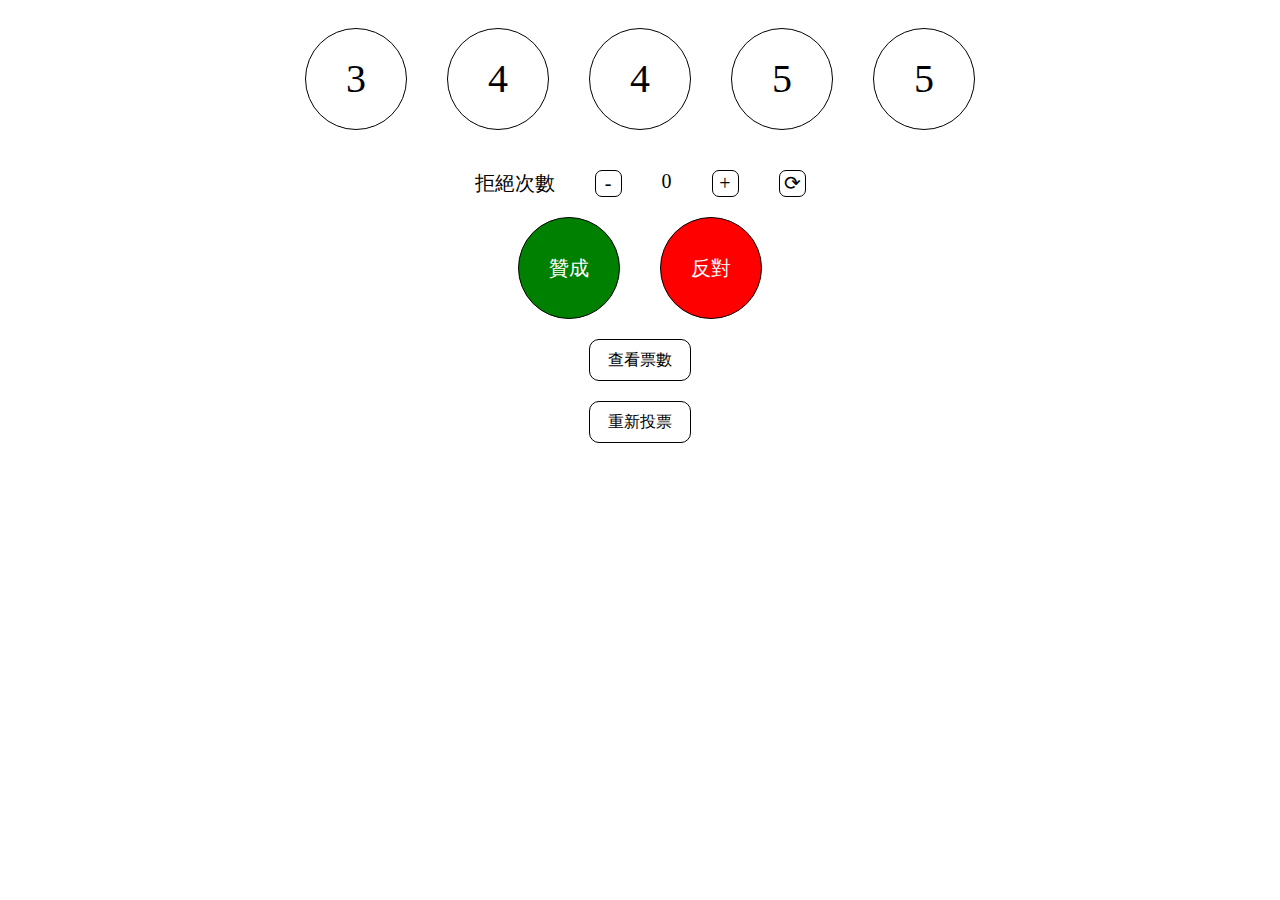
<file: 10.html>
<!DOCTYPE HTML>

<html>
	<head>
		<title>阿瓦隆</title>
		<meta charset="utf-8" />
		<meta name="viewport" content="width=device-width, initial-scale=1, user-scalable=no" />
		<link rel="stylesheet" href="style.css" />
  		<script src="https://cdnjs.cloudflare.com/ajax/libs/jquery/3.6.1/jquery.min.js"></script>
  		<script src="vote.js"></script>
	</head>
	<body>
		<div class="board">
			<div class="circle cir1">3</div>
			<div class="circle cir2">4</div>
			<div class="circle cir3">4</div>
			<div class="circle cir4">5</div>
			<div class="circle cir5">5</div>
		</div>

		<div class="dctimes">
			<div class="dctext">拒絕次數</div>
			<div class="min">-</div>
			<div class="times">0</div>
			<div class="add">+</div>
			<div class="re0">⟳</div>
		</div>

		<div class="choose">
			<div class="poll">
				<div class="ac">贊成</div>
				<div class="dc">反對</div>
			</div>
			<div class="check">查看票數</div>
			<div class="re">重新投票</div>
		</div>



		<!-- Scripts -->
			<script src="vote.js"></script>

	</body>
</html>
</file>
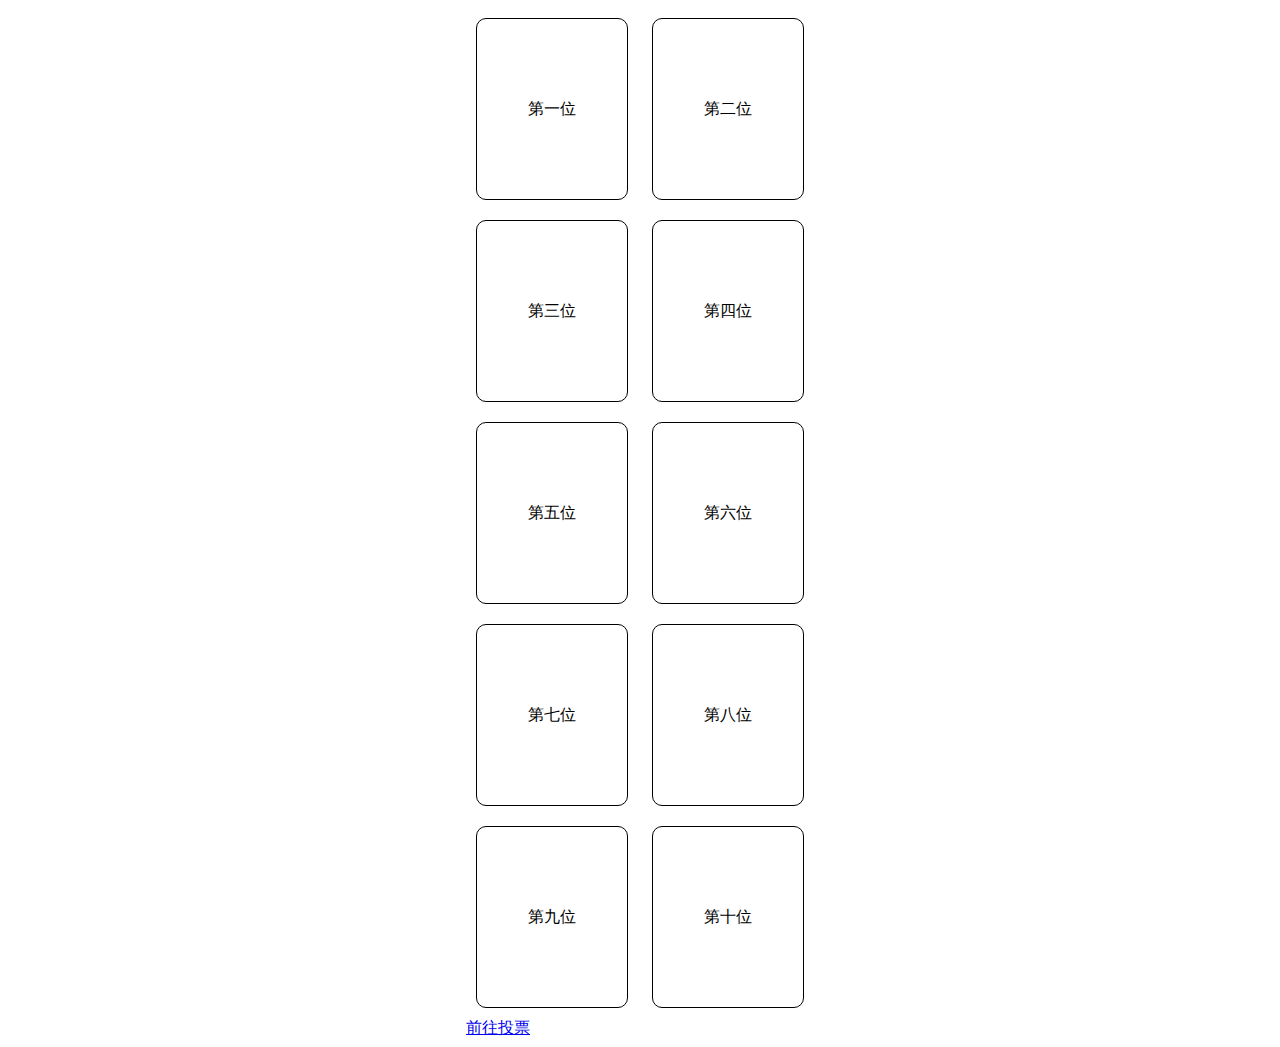
<file: 10people.html>
<!DOCTYPE HTML>

<html>
	<head>
		<title>阿瓦隆</title>
		<meta charset="utf-8" />
		<meta name="viewport" content="width=device-width, initial-scale=1, user-scalable=no" />
		<link rel="stylesheet" href="people.css" />
  		<script src="https://cdnjs.cloudflare.com/ajax/libs/jquery/3.6.1/jquery.min.js"></script>
  		<script src="10people.js"></script>
	</head>
	<body>
		<div class="cardcontent">
			<div class="card card1">第一位</div>
			<div class="card card2">第二位</div>
			<br>
			<div class="card card3">第三位</div>
			<div class="card card4">第四位</div>
			<br>
			<div class="card card5">第五位</div>
			<div class="card card6">第六位</div>
			<br>
			<div class="card card7">第七位</div>
			<div class="card card8">第八位</div>
			<br>
			<div class="card card9">第九位</div>
			<div class="card card10">第十位</div>
			<br>
			<a href="10.html">前往投票</a>
		</div>
	</body>
</html>
</file>
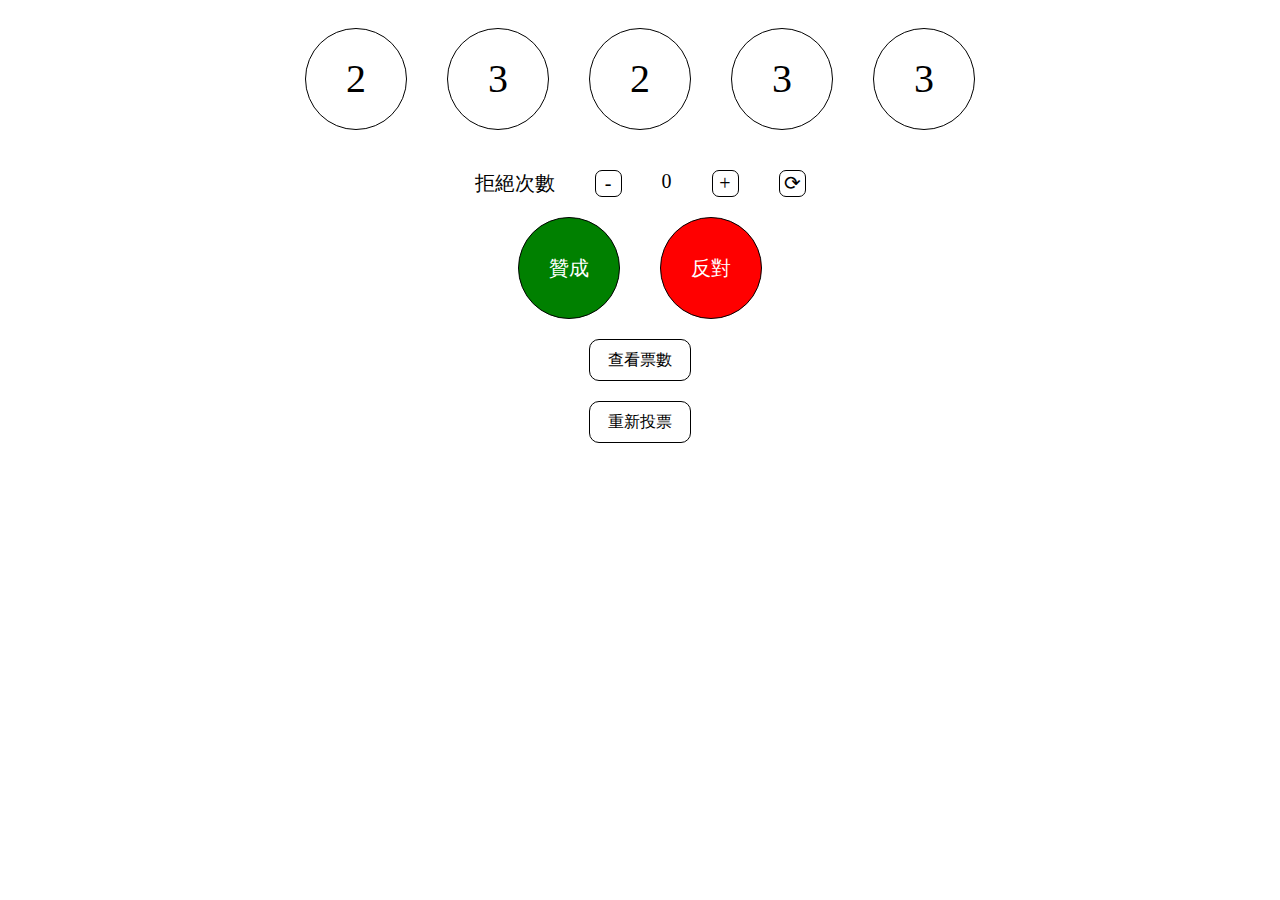
<file: 5.html>
<!DOCTYPE HTML>

<html>
	<head>
		<title>阿瓦隆</title>
		<meta charset="utf-8" />
		<meta name="viewport" content="width=device-width, initial-scale=1, user-scalable=no" />
		<link rel="stylesheet" href="style.css" />
  		<script src="https://cdnjs.cloudflare.com/ajax/libs/jquery/3.6.1/jquery.min.js"></script>
  		<script src="vote.js"></script>
	</head>
	<body>
		<div class="board">
			<div class="circle cir1">2</div>
			<div class="circle cir2">3</div>
			<div class="circle cir3">2</div>
			<div class="circle cir4">3</div>
			<div class="circle cir5">3</div>
		</div>

		<div class="dctimes">
			<div class="dctext">拒絕次數</div>
			<div class="min">-</div>
			<div class="times">0</div>
			<div class="add">+</div>
			<div class="re0">⟳</div>
		</div>

		<div class="choose">
			<div class="poll">
				<div class="ac">贊成</div>
				<div class="dc">反對</div>
			</div>
			<div class="check">查看票數</div>
			<div class="re">重新投票</div>
		</div>



		<!-- Scripts -->
			<script src="vote.js"></script>

	</body>
</html>
</file>
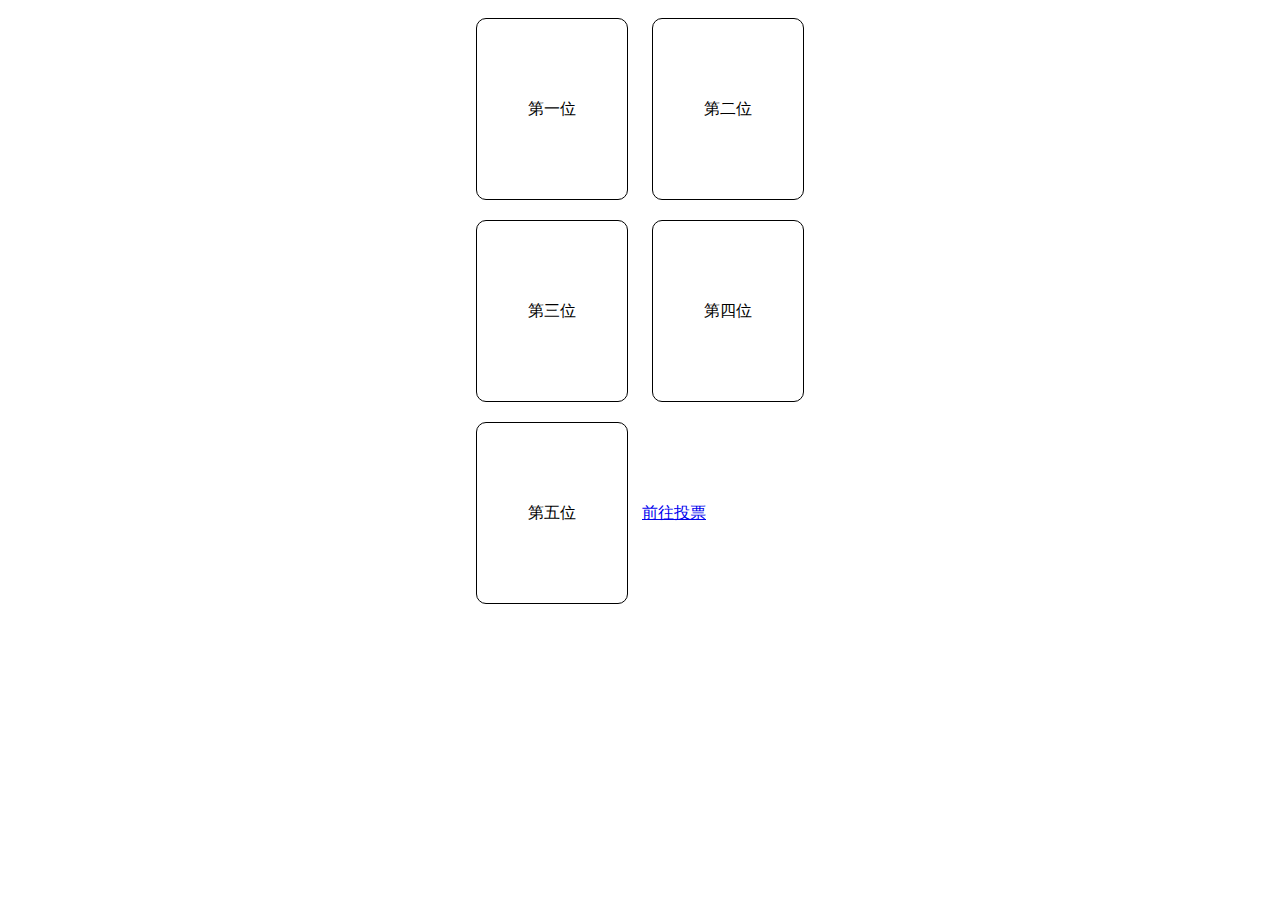
<file: 5people.html>
<!DOCTYPE HTML>

<html>
	<head>
		<title>阿瓦隆</title>
		<meta charset="utf-8" />
		<meta name="viewport" content="width=device-width, initial-scale=1, user-scalable=no" />
		<link rel="stylesheet" href="people.css" />
  		<script src="https://cdnjs.cloudflare.com/ajax/libs/jquery/3.6.1/jquery.min.js"></script>
  		<script src="5people.js"></script>
	</head>
	<body>
		<div class="cardcontent">
			<div class="card card1">第一位</div>
			<div class="card card2">第二位</div>
			<br>
			<div class="card card3">第三位</div>
			<div class="card card4">第四位</div>
			<br>
			<div class="card card5">第五位</div>
			<a href="5.html">前往投票</a>
		</div>
	</body>
</html>
</file>
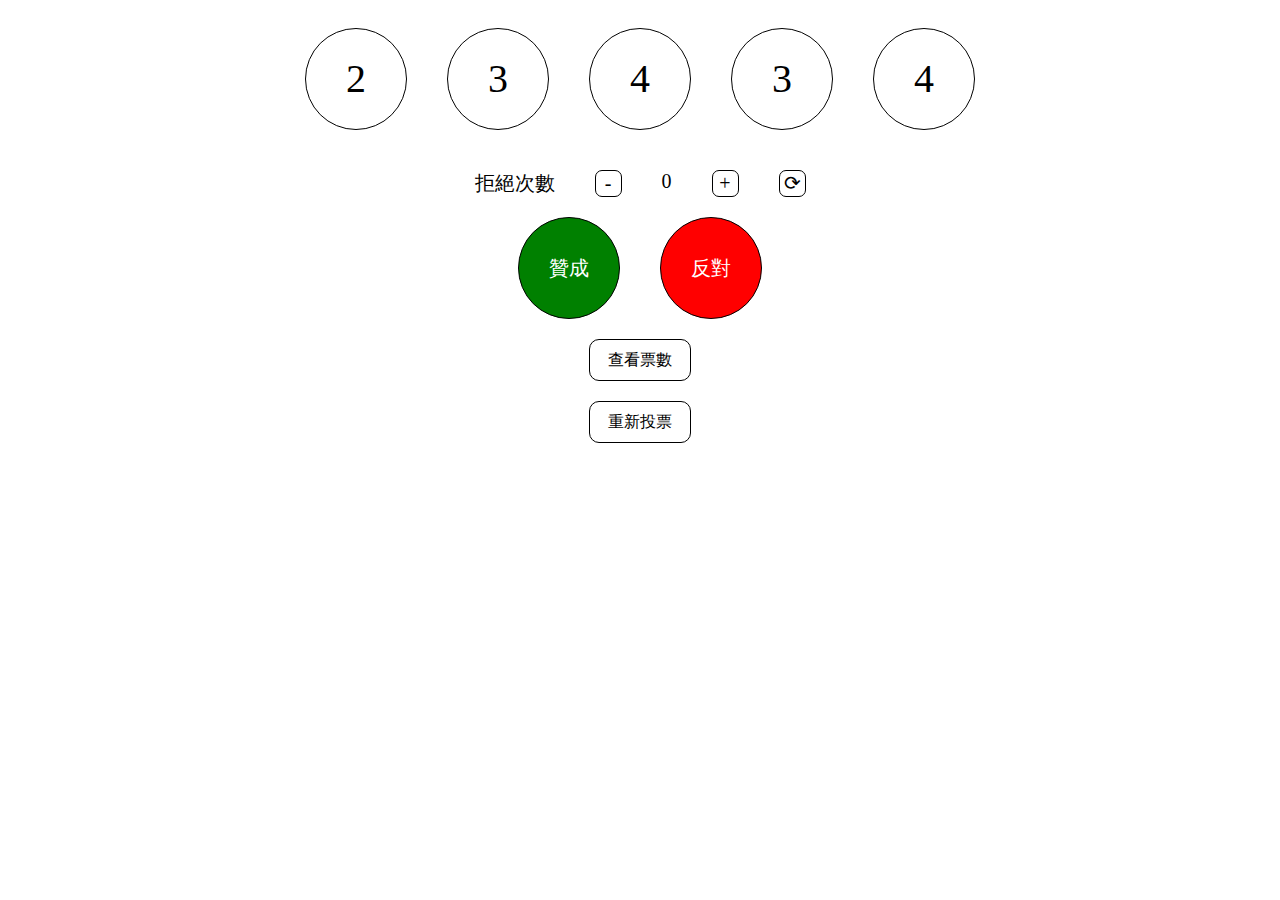
<file: 6.html>
<!DOCTYPE HTML>

<html>
	<head>
		<title>阿瓦隆</title>
		<meta charset="utf-8" />
		<meta name="viewport" content="width=device-width, initial-scale=1, user-scalable=no" />
		<link rel="stylesheet" href="style.css" />
  		<script src="https://cdnjs.cloudflare.com/ajax/libs/jquery/3.6.1/jquery.min.js"></script>
  		<script src="vote.js"></script>
	</head>
	<body>
		<div class="board">
			<div class="circle cir1">2</div>
			<div class="circle cir2">3</div>
			<div class="circle cir3">4</div>
			<div class="circle cir4">3</div>
			<div class="circle cir5">4</div>
		</div>

		<div class="dctimes">
			<div class="dctext">拒絕次數</div>
			<div class="min">-</div>
			<div class="times">0</div>
			<div class="add">+</div>
			<div class="re0">⟳</div>
		</div>

		<div class="choose">
			<div class="poll">
				<div class="ac">贊成</div>
				<div class="dc">反對</div>
			</div>
			<div class="check">查看票數</div>
			<div class="re">重新投票</div>
		</div>



		<!-- Scripts -->
			<script src="vote.js"></script>

	</body>
</html>
</file>
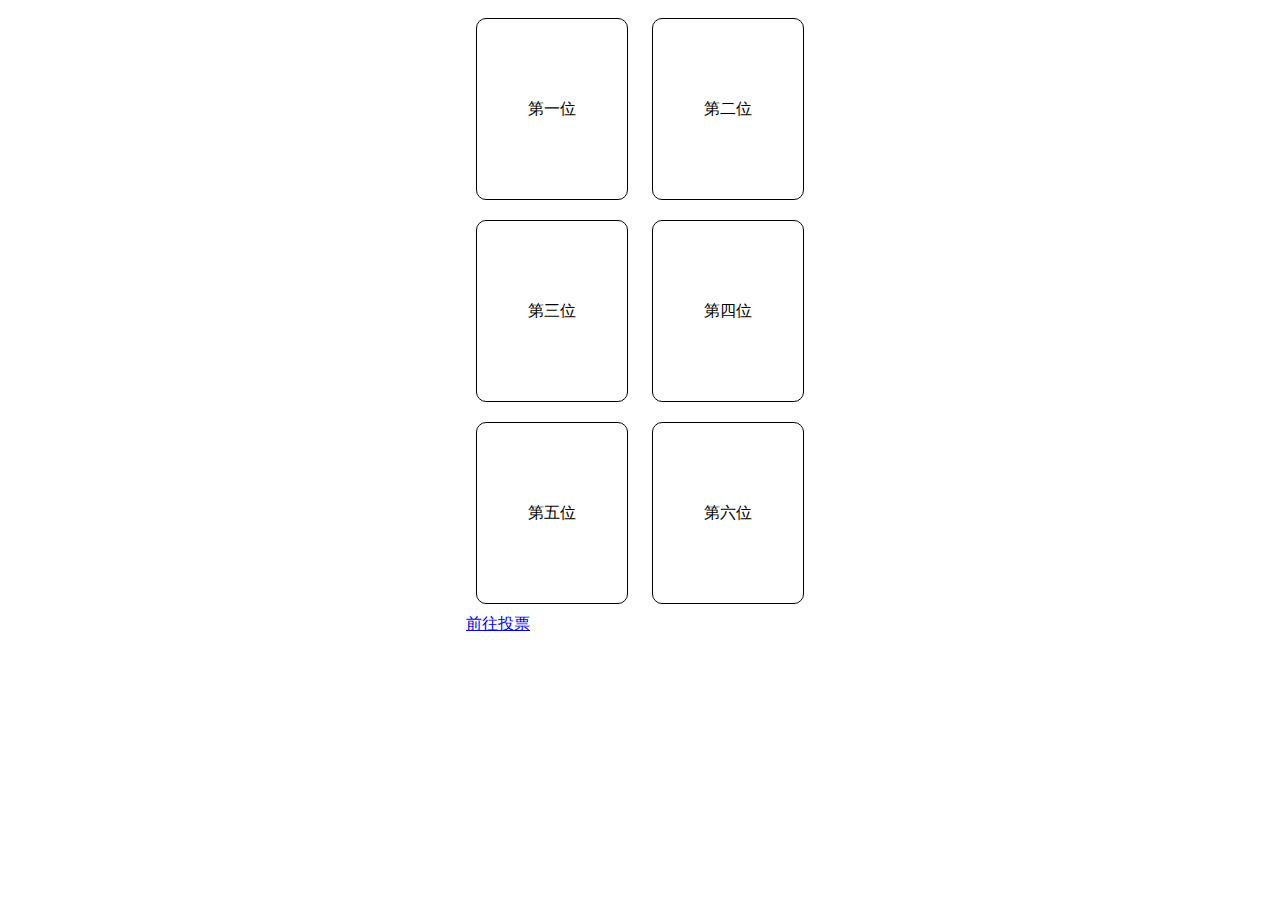
<file: 6people.html>
<!DOCTYPE HTML>

<html>
	<head>
		<title>阿瓦隆</title>
		<meta charset="utf-8" />
		<meta name="viewport" content="width=device-width, initial-scale=1, user-scalable=no" />
		<link rel="stylesheet" href="people.css" />
  		<script src="https://cdnjs.cloudflare.com/ajax/libs/jquery/3.6.1/jquery.min.js"></script>
  		<script src="6people.js"></script>
	</head>
	<body>
		<div class="cardcontent">
			<div class="card card1">第一位</div>
			<div class="card card2">第二位</div>
			<br>
			<div class="card card3">第三位</div>
			<div class="card card4">第四位</div>
			<br>
			<div class="card card5">第五位</div>
			<div class="card card6">第六位</div>
			<br>
			<a href="6.html">前往投票</a>
		</div>
	</body>
</html>
</file>
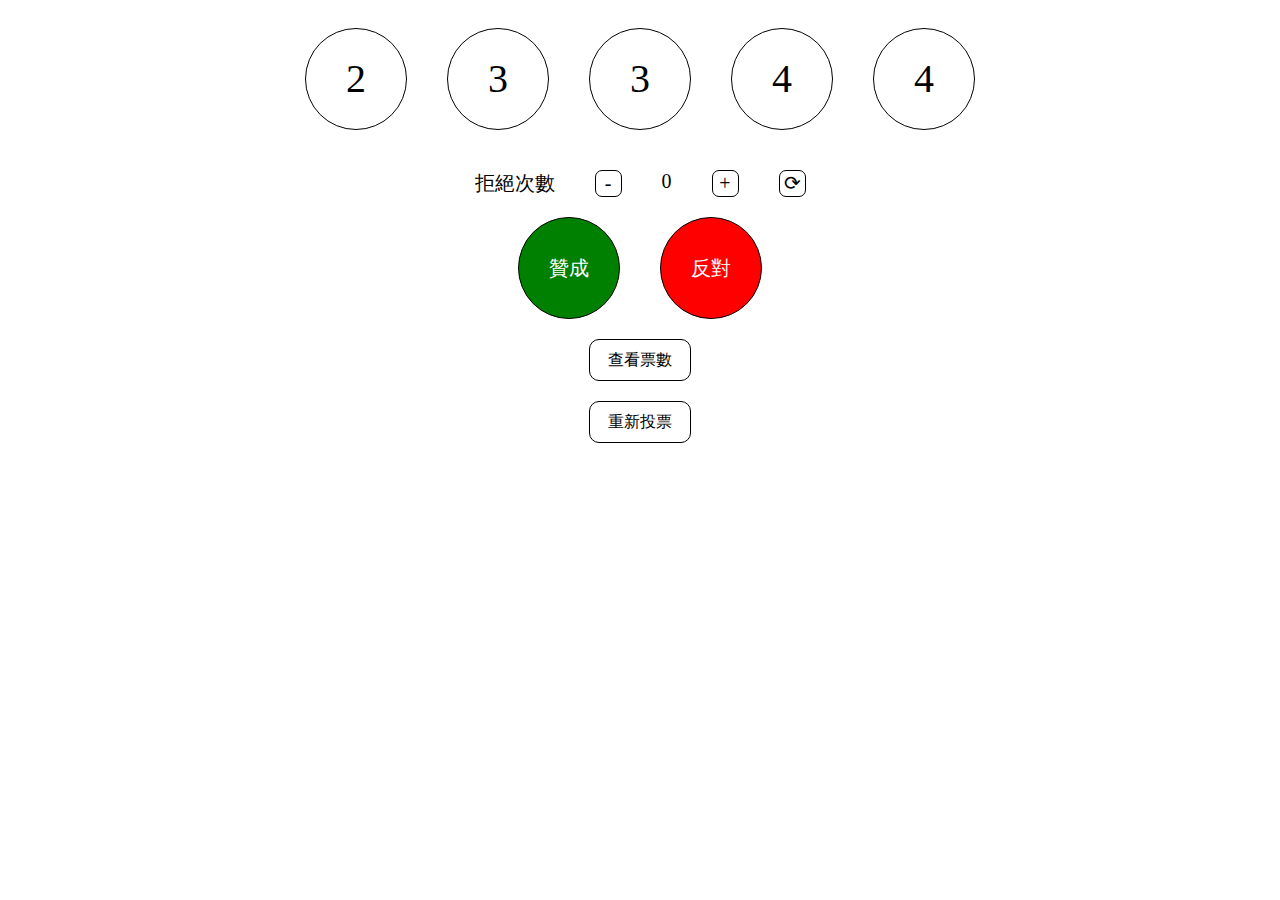
<file: 7.html>
<!DOCTYPE HTML>

<html>
	<head>
		<title>阿瓦隆</title>
		<meta charset="utf-8" />
		<meta name="viewport" content="width=device-width, initial-scale=1, user-scalable=no" />
		<link rel="stylesheet" href="style.css" />
  		<script src="https://cdnjs.cloudflare.com/ajax/libs/jquery/3.6.1/jquery.min.js"></script>
  		<script src="vote.js"></script>
	</head>
	<body>
		<div class="board">
			<div class="circle cir1">2</div>
			<div class="circle cir2">3</div>
			<div class="circle cir3">3</div>
			<div class="circle cir4">4</div>
			<div class="circle cir5">4</div>
		</div>

		<div class="dctimes">
			<div class="dctext">拒絕次數</div>
			<div class="min">-</div>
			<div class="times">0</div>
			<div class="add">+</div>
			<div class="re0">⟳</div>
		</div>

		<div class="choose">
			<div class="poll">
				<div class="ac">贊成</div>
				<div class="dc">反對</div>
			</div>
			<div class="check">查看票數</div>
			<div class="re">重新投票</div>
		</div>



		<!-- Scripts -->
			<script src="vote.js"></script>

	</body>
</html>
</file>
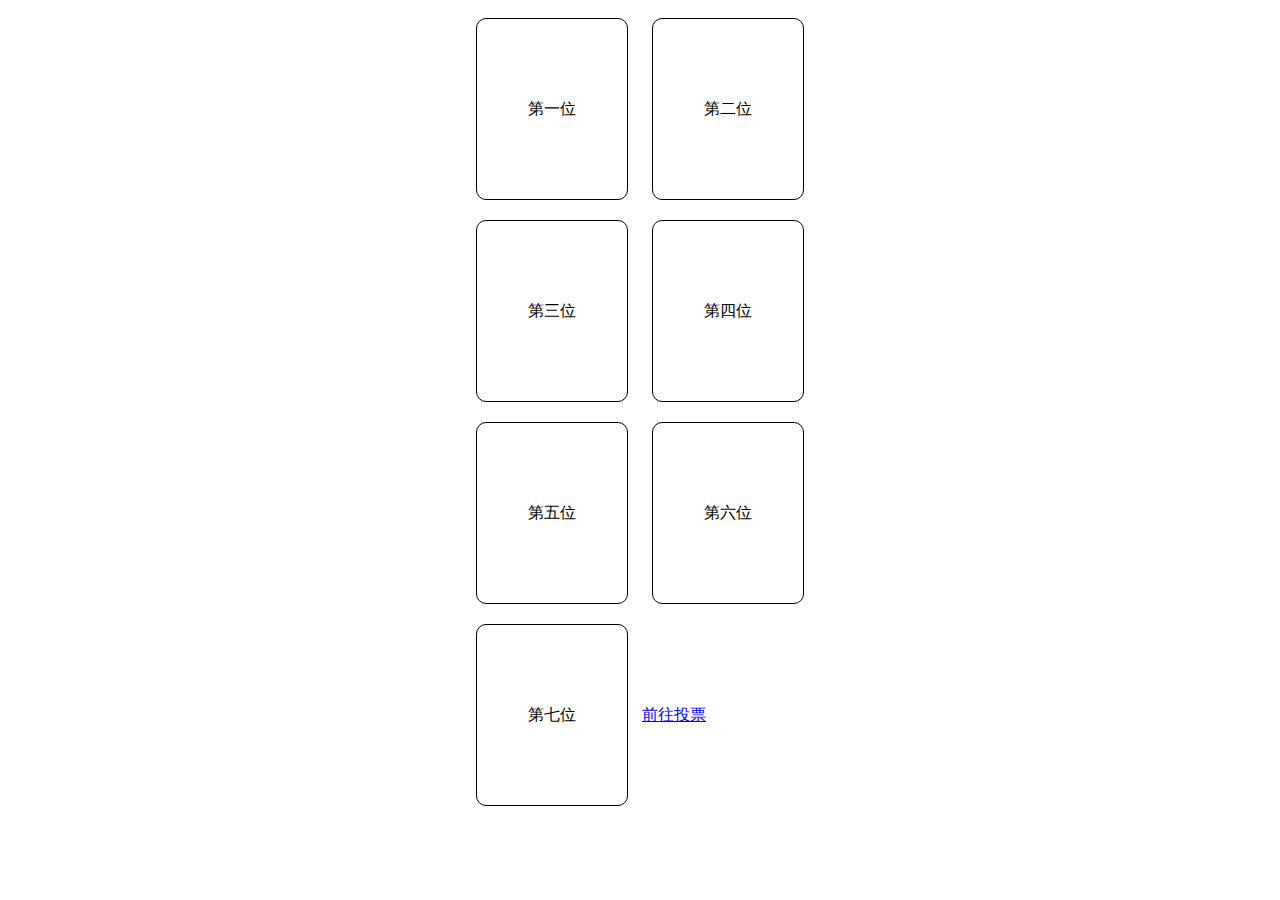
<file: 7people.html>
<!DOCTYPE HTML>

<html>
	<head>
		<title>阿瓦隆</title>
		<meta charset="utf-8" />
		<meta name="viewport" content="width=device-width, initial-scale=1, user-scalable=no" />
		<link rel="stylesheet" href="people.css" />
  		<script src="https://cdnjs.cloudflare.com/ajax/libs/jquery/3.6.1/jquery.min.js"></script>
  		<script src="7people.js"></script>
	</head>
	<body>
		<div class="cardcontent">
			<div class="card card1">第一位</div>
			<div class="card card2">第二位</div>
			<br>
			<div class="card card3">第三位</div>
			<div class="card card4">第四位</div>
			<br>
			<div class="card card5">第五位</div>
			<div class="card card6">第六位</div>
			<br>
			<div class="card card7">第七位</div>
			<a href="7.html">前往投票</a>
		</div>
	</body>
</html>
</file>
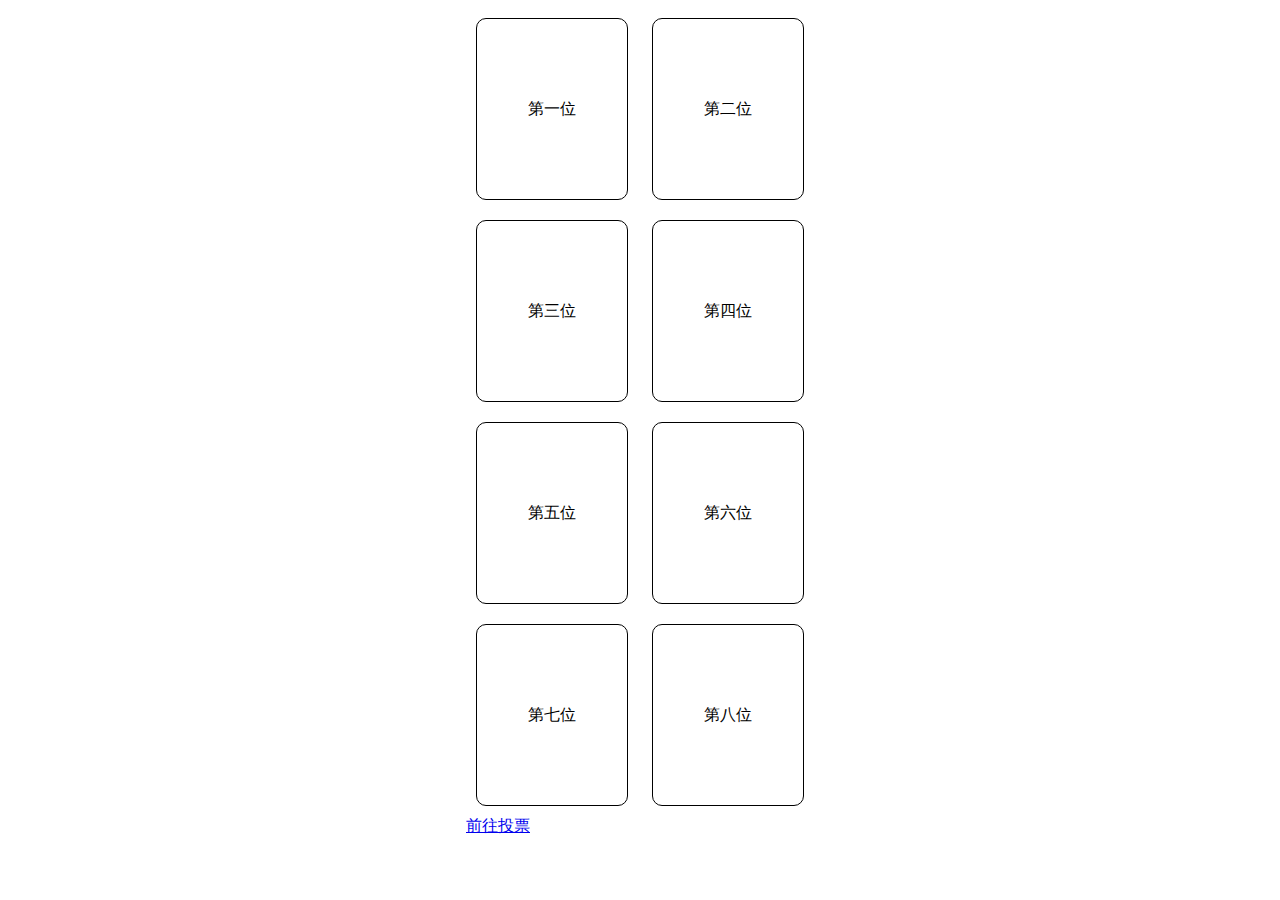
<file: 8people.html>
<!DOCTYPE HTML>

<html>
	<head>
		<title>阿瓦隆</title>
		<meta charset="utf-8" />
		<meta name="viewport" content="width=device-width, initial-scale=1, user-scalable=no" />
		<link rel="stylesheet" href="people.css" />
  		<script src="https://cdnjs.cloudflare.com/ajax/libs/jquery/3.6.1/jquery.min.js"></script>
  		<script src="8people.js"></script>
	</head>
	<body>
		<div class="cardcontent">
			<div class="card card1">第一位</div>
			<div class="card card2">第二位</div>
			<br>
			<div class="card card3">第三位</div>
			<div class="card card4">第四位</div>
			<br>
			<div class="card card5">第五位</div>
			<div class="card card6">第六位</div>
			<br>
			<div class="card card7">第七位</div>
			<div class="card card8">第八位</div>
			<br>
			<a href="8.html">前往投票</a>
		</div>
	</body>
</html>
</file>
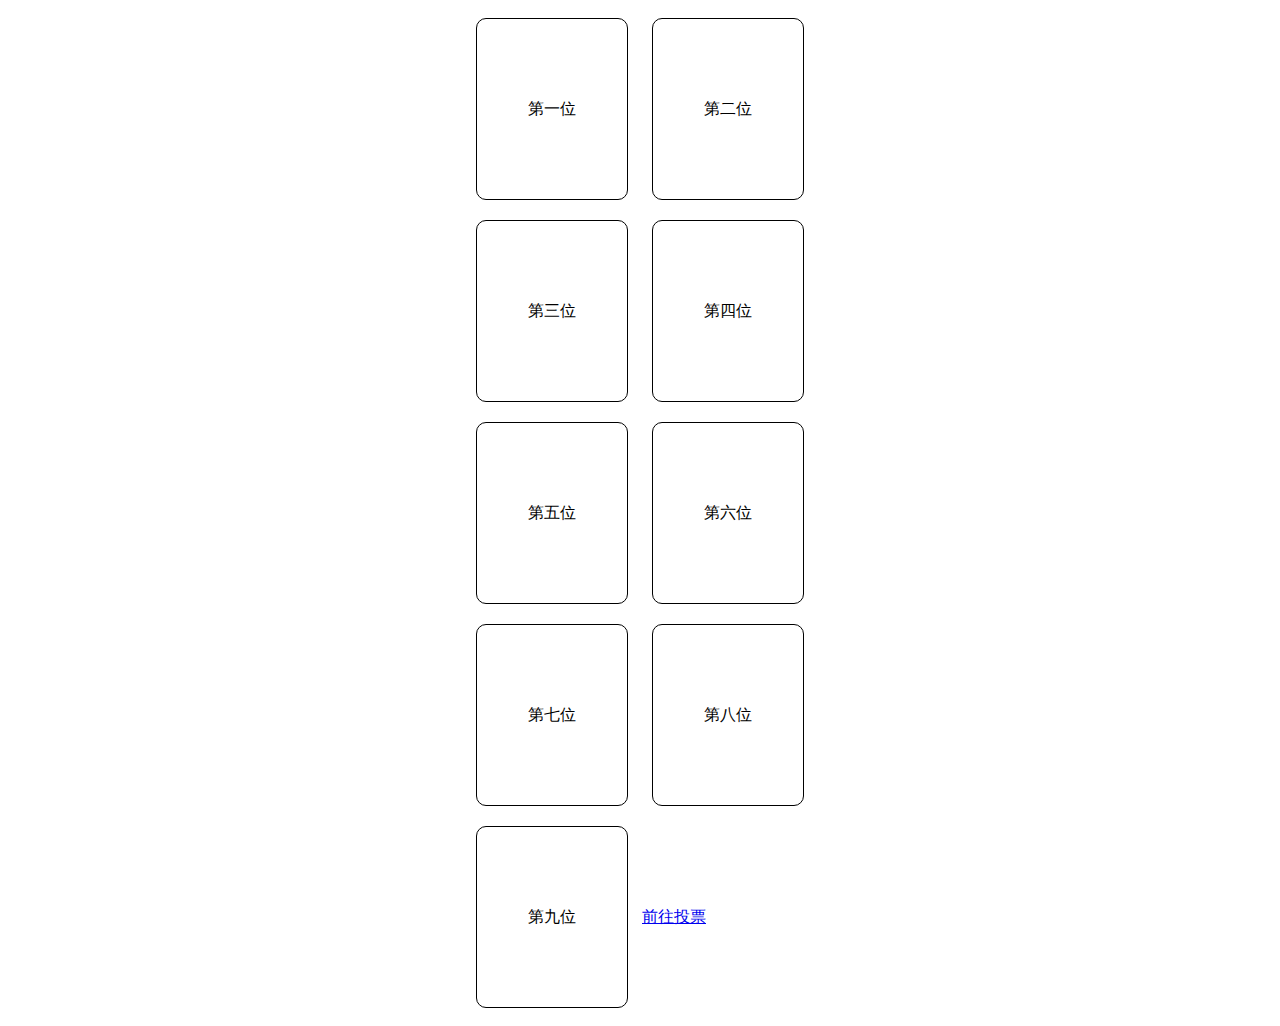
<file: 9people.html>
<!DOCTYPE HTML>

<html>
	<head>
		<title>阿瓦隆</title>
		<meta charset="utf-8" />
		<meta name="viewport" content="width=device-width, initial-scale=1, user-scalable=no" />
		<link rel="stylesheet" href="people.css" />
  		<script src="https://cdnjs.cloudflare.com/ajax/libs/jquery/3.6.1/jquery.min.js"></script>
  		<script src="9people.js"></script>
	</head>
	<body>
		<div class="cardcontent">
			<div class="card card1">第一位</div>
			<div class="card card2">第二位</div>
			<br>
			<div class="card card3">第三位</div>
			<div class="card card4">第四位</div>
			<br>
			<div class="card card5">第五位</div>
			<div class="card card6">第六位</div>
			<br>
			<div class="card card7">第七位</div>
			<div class="card card8">第八位</div>
			<br>
			<div class="card card9">第九位</div>
			<a href="9.html">前往投票</a>
		</div>
	</body>
</html>
</file>
<file: style.css>
.circle{
	width: 100px;
	height: 100px;
	border-radius: 100%;
	border: solid 1px black;
	margin: 20px;
	font-size: 40px;
	text-align: center;
	line-height: 100px;
}

.board{
	display: flex;
	justify-content: center;
}

.ac, .dc{
	border: solid 1px black;
	width: 100px;
	height: 100px;
	border-radius: 100%;
	text-align: center;
	line-height: 100px;
	display: inline-block;
	margin-left: 20px;
	margin-right: 20px;
	font-size: 20px;
}

.poll{
	display: flex;
	justify-content: center;
}

.check, .re{
	border: solid 1px black;
	width: 100px;
	height: 40px;
	border-radius: 10px;
	text-align: center;
	line-height: 40px;
	margin: auto;
	margin-top: 20px;
}

.ac{
	background-color: green;
	color: white;
}
.ac:active{
	background-color: white;
	color: green;
}

.dc{
	background-color: red;
	color: white;
}
.dc:active{
	background-color: white;
	color: red;
}

.dctimes{
	display: flex;
	justify-content: center;
}

.dctext, .min, .add, .times, .re0{
	font-size: 20px;
	margin: 20px;
}

.min, .add, .re0{
	border-radius: 7px;
	border: solid 1px;
	width: 25px;
	height: 25px;
	text-align: center;
	line-height: 25px;
}
</file>
<file: people.css>
.card{
	display: inline-block;
	height: 180px;
	width: 150px;
	border: solid 1px;
	margin: 10px;
	text-align: center;
	line-height: 180px;
	border-radius: 10px;
}

.cardcontent{
	width: fit-content;
	margin: auto;
}
</file>
